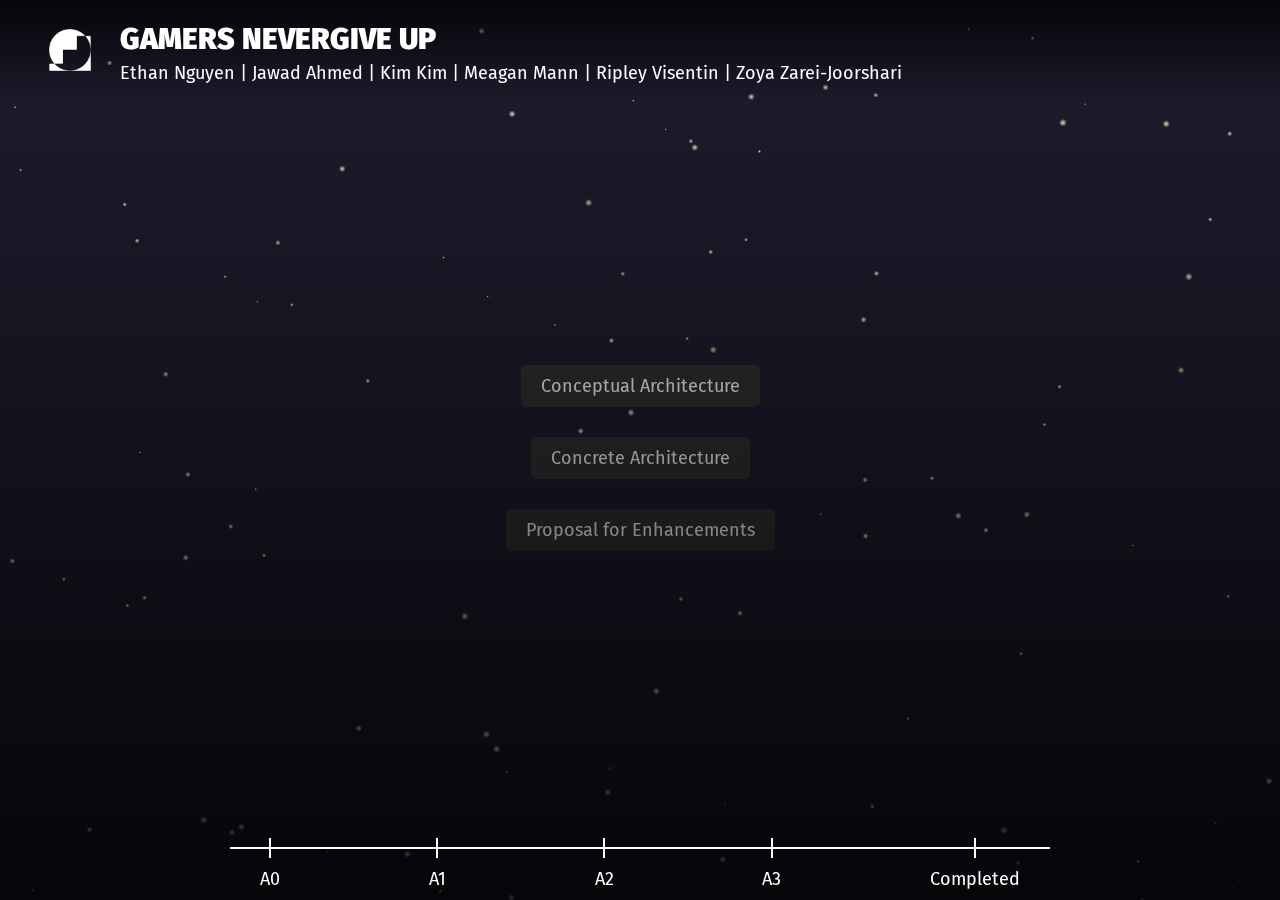
<file: index.html>
<!DOCTYPE html>
<html lang="en">
<head>
    <link rel="stylesheet" href="style.css">
    <link rel="preconnect" href="https://fonts.googleapis.com">
    <link rel="preconnect" href="https://fonts.gstatic.com" crossorigin>
    <link href="https://fonts.googleapis.com/css2?family=Fira+Sans:ital,wght@0,100;0,200;0,300;0,400;0,500;0,600;0,700;0,800;0,900;1,100;1,200;1,300;1,400;1,500;1,600;1,700;1,800;1,900&display=swap" rel="stylesheet">
    <script src="script.js" defer></script>
    <script src="bganim.js" type="text/javascript"></script>
    <title>Group Name Here</title>
</head>
<body>
    <div class="finisher-header"></div>

    <div class="header finisher-header" style="width: 100%; height: 300px;">
    </div>

    <script type="text/javascript">
        new FinisherHeader({
            "count": 100,
            "size": {
                "min": 2,
                "max": 8,
                "pulse": 0
            },
            "speed": {
                "x": {
                    "min": 0,
                    "max": 0.4
                },
                "y": {
                    "min": 0,
                    "max": 0.6
                }
            },
            "colors": {
                "background": "#201e30",
                "particles": [
                    "#fbfcca",
                    "#d7f3fe",
                    "#ffd0a7"
                ]
            },
            "blending": "overlay",
            "opacity": {
                "center": 1,
                "edge": 0
            },
            "skew": 0,
            "shapes": [
                "c"
            ]
        });
    </script>

    <div class="background-overlay"></div>

    <div class="navbar">
        <a href="index.html">
            <img src="gnustep.png" alt="Icon">
        </a>
        <div class="navbar-content">
            <div class="group-name">Gamers Nevergive Up</div>
            <div class="group-members">Ethan Nguyen | Jawad Ahmed | Kim Kim | Meagan Mann | Ripley Visentin | Zoya Zarei-Joorshari</div>
        </div>
    </div>

    <div class="links">
        <p><a href="conceptual.html" target="_blank">Conceptual Architecture</a></p>
        <p><a href="concrete.html" target="_blank">Concrete Architecture</a></p>
        <p><a href="enhancement.html" target="_blank">Proposal for Enhancements</a></p>
    </div>

    <div class="timeline">
        <div class="line"></div>
        <div class="milestone">
            <div class="point-line l1"></div>
            <div class="label a0">A0</div>
        </div>
        <div class="milestone">
            <div class="point-line l2"></div>
            <div class="label a1">A1</div>
        </div>
        <div class="milestone">
            <div class="point-line l3"></div>
            <div class="label a2">A2</div>
        </div>
        <div class="milestone">
            <div class="point-line l4"></div>
            <div class="label a3">A3</div>
        </div>
        <div class="milestone">
            <div class="point-line l4"></div>
            <div class="label final">Completed</div>
        </div>
    </div>
</body>
</html>
</file>
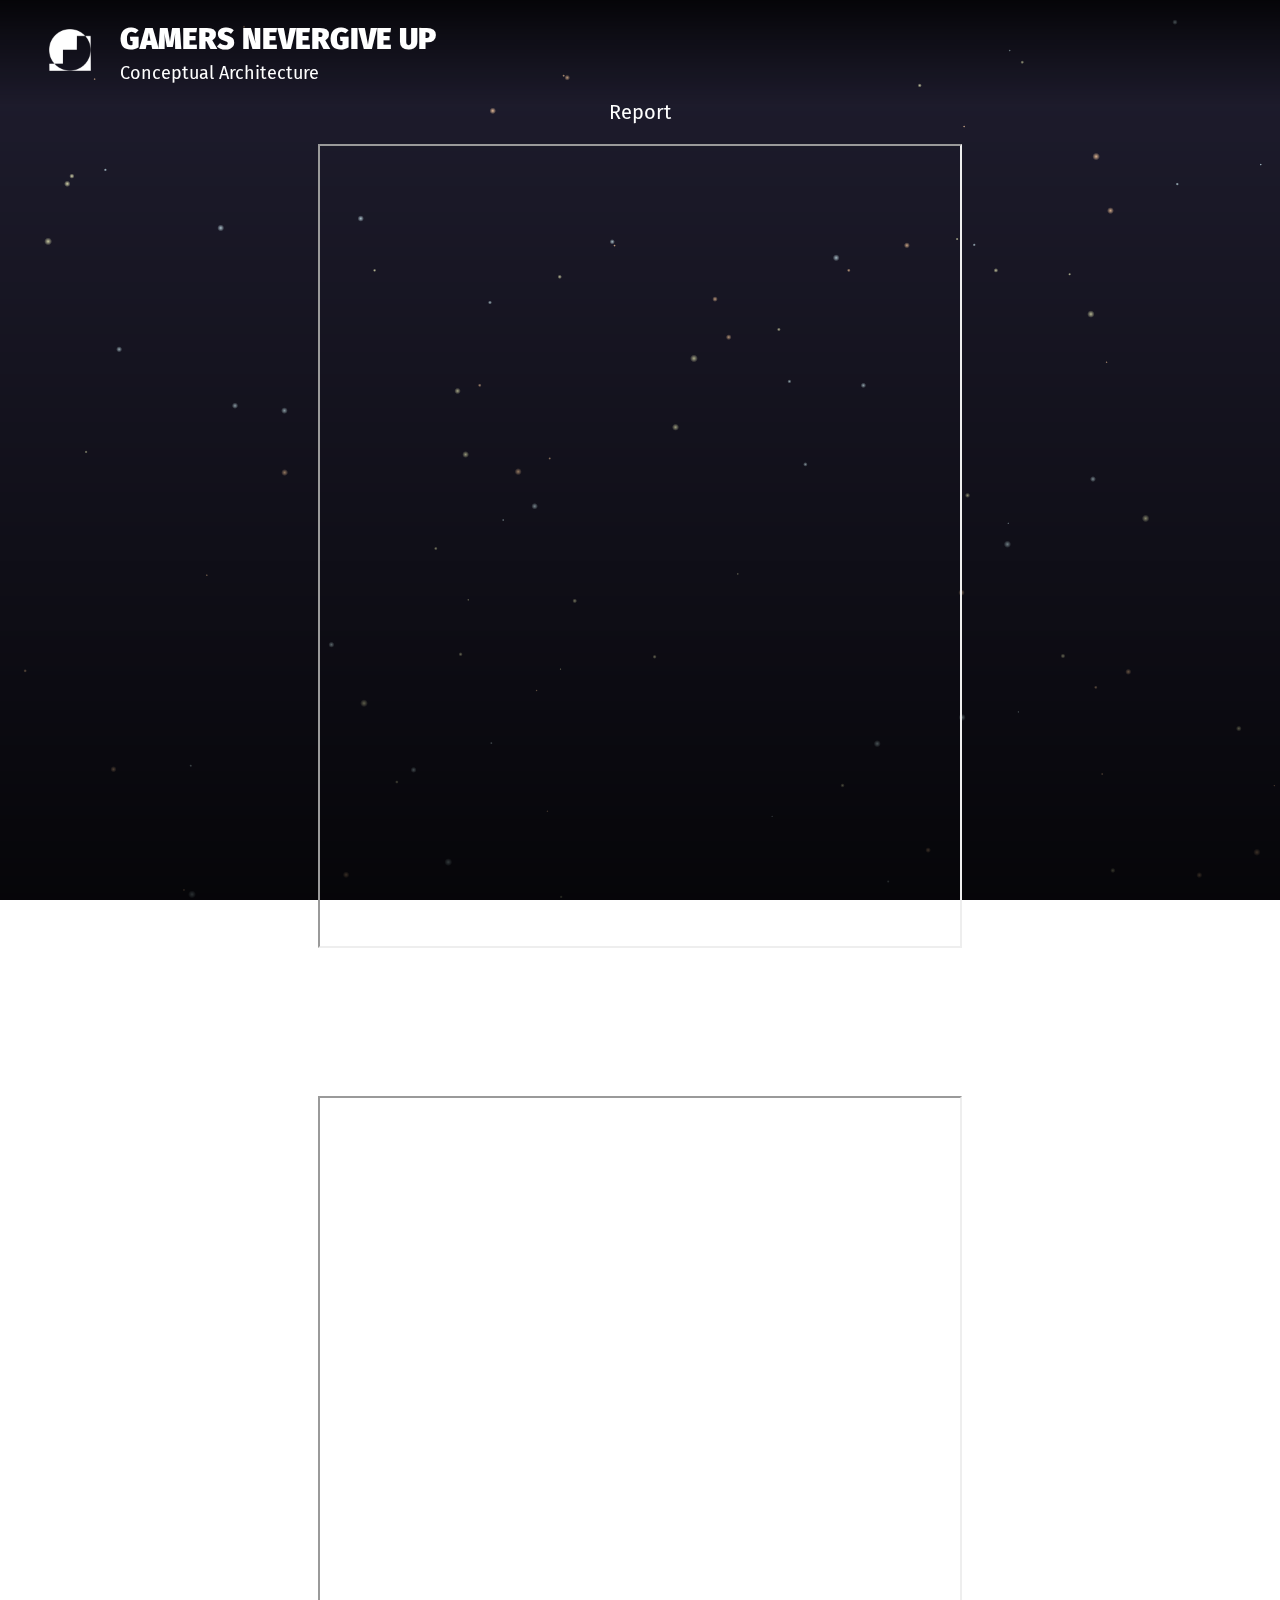
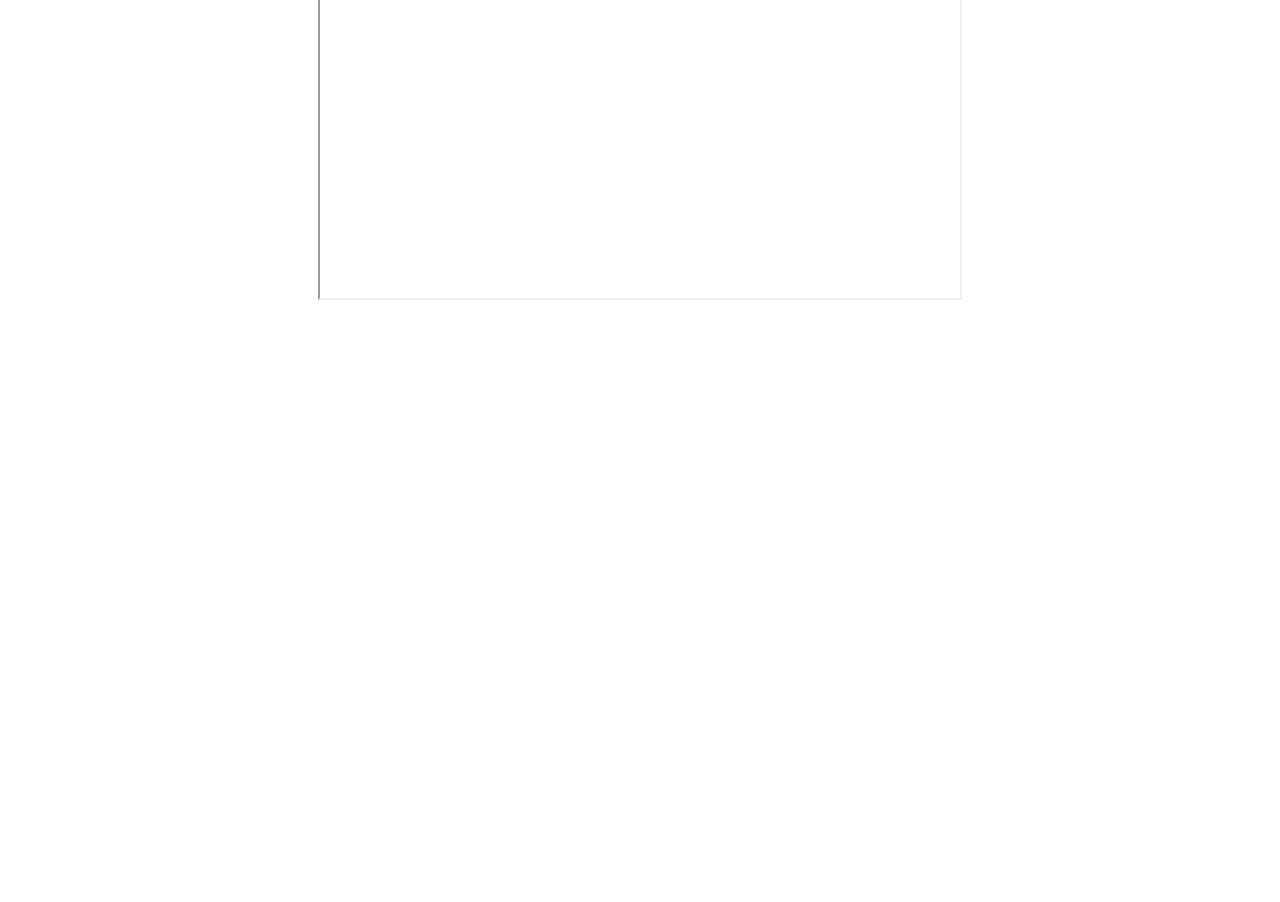
<file: conceptual.html>
<!DOCTYPE html>
<html lang="en">
<head>
    <link rel="stylesheet" href="style.css">
    <link rel="preconnect" href="https://fonts.googleapis.com">
    <link rel="preconnect" href="https://fonts.gstatic.com" crossorigin>
    <link href="https://fonts.googleapis.com/css2?family=Fira+Sans:ital,wght@0,100;0,200;0,300;0,400;0,500;0,600;0,700;0,800;0,900&display=swap" rel="stylesheet">
    <script src="script.js" defer></script>
    <script src="bganim.js" type="text/javascript"></script>
    <title>Group Name Here</title>
</head>
<body>
    <div class="finisher-header"></div>

    <div class="header finisher-header" style="width: 100%; height: 300px;">
    </div>

    <script type="text/javascript">
        new FinisherHeader({
            "count": 100,
            "size": {
                "min": 2,
                "max": 8,
                "pulse": 0
            },
            "speed": {
                "x": {
                    "min": 0,
                    "max": 0.4
                },
                "y": {
                    "min": 0,
                    "max": 0.6
                }
            },
            "colors": {
                "background": "#201e30",
                "particles": [
                    "#fbfcca",
                    "#d7f3fe",
                    "#ffd0a7"
                ]
            },
            "blending": "overlay",
            "opacity": {
                "center": 1,
                "edge": 0
            },
            "skew": 0,
            "shapes": [
                "c"
            ]
        });
    </script>

    <div class="background-overlay"></div>

    <div class="navbar">
        <a href="index.html">
            <img src="gnustep.png" alt="Icon">
        </a>
        <div class="navbar-content">
            <div class="group-name">Gamers Nevergive Up</div>
            <div class="group-members">Conceptual Architecture</div>
        </div>
    </div>

    <div class="pdf">
        <div class="pdf-label">Report</div>
        <iframe src="a1rep.pdf" width="50%" height="800px"></iframe>
        <div class="pdf-label">Presentation</div>
        <iframe src="a1pp.pdf" width="50%" height="800px"></iframe>
        <div class="pdf-label">Presentation Video</div>
        <iframe width="50%" height="400px" src="https://www.youtube.com/embed/v61Z3Pzd5fo" frameborder="0" allow="accelerometer; autoplay; clipboard-write; encrypted-media; gyroscope; picture-in-picture" allowfullscreen></iframe>
    </div>
</body>
</html>
</file>
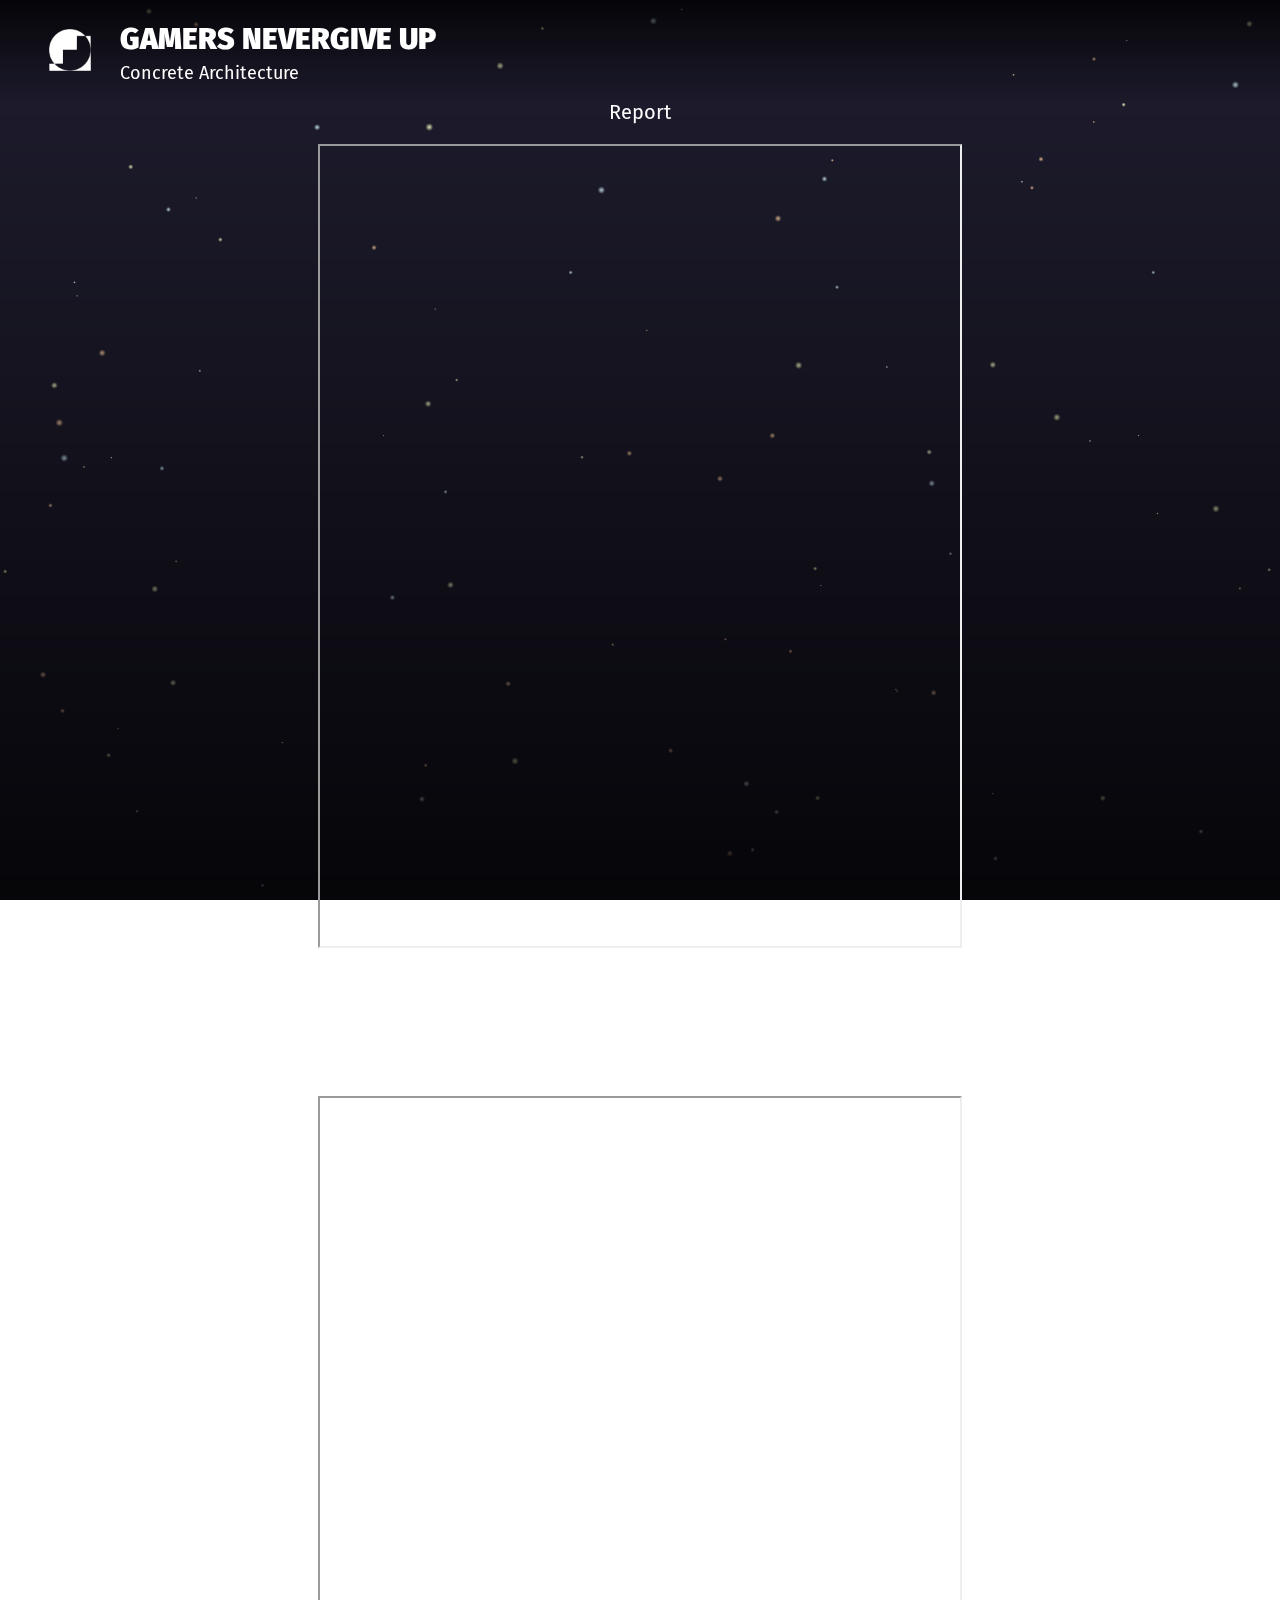
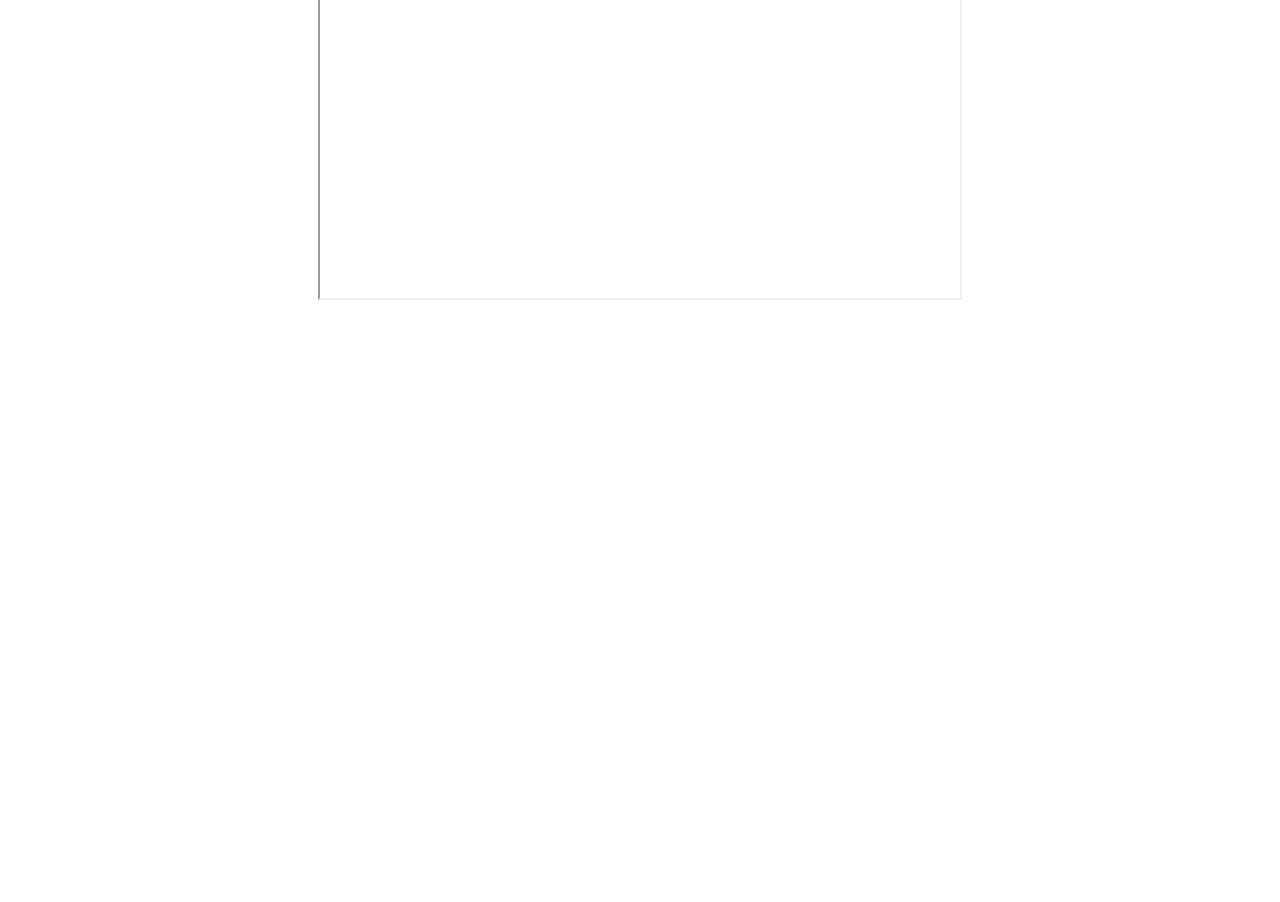
<file: concrete.html>
<!DOCTYPE html>
<html lang="en">
<head>
    <link rel="stylesheet" href="style.css">
    <link rel="preconnect" href="https://fonts.googleapis.com">
    <link rel="preconnect" href="https://fonts.gstatic.com" crossorigin>
    <link href="https://fonts.googleapis.com/css2?family=Fira+Sans:ital,wght@0,100;0,200;0,300;0,400;0,500;0,600;0,700;0,800;0,900&display=swap" rel="stylesheet">
    <script src="script.js" defer></script>
    <script src="bganim.js" type="text/javascript"></script>
    <title>Group Name Here</title>
</head>
<body>
    <div class="finisher-header"></div>

    <div class="header finisher-header" style="width: 100%; height: 300px;">
    </div>

    <script type="text/javascript">
        new FinisherHeader({
            "count": 100,
            "size": {
                "min": 2,
                "max": 8,
                "pulse": 0
            },
            "speed": {
                "x": {
                    "min": 0,
                    "max": 0.4
                },
                "y": {
                    "min": 0,
                    "max": 0.6
                }
            },
            "colors": {
                "background": "#201e30",
                "particles": [
                    "#fbfcca",
                    "#d7f3fe",
                    "#ffd0a7"
                ]
            },
            "blending": "overlay",
            "opacity": {
                "center": 1,
                "edge": 0
            },
            "skew": 0,
            "shapes": [
                "c"
            ]
        });
    </script>

    <div class="background-overlay"></div>

    <div class="navbar">
        <a href="index.html">
            <img src="gnustep.png" alt="Icon">
        </a>
        <div class="navbar-content">
            <div class="group-name">Gamers Nevergive Up</div>
            <div class="group-members">Concrete Architecture</div>
        </div>
    </div>

    <div class="pdf">
        <div class="pdf-label">Report</div>
        <iframe src="a3rep.pdf" width="50%" height="800px"></iframe>
        <div class="pdf-label">Presentation</div>
        <iframe src="a3pp.pdf" width="50%" height="800px"></iframe>
        <div class="pdf-label">Presentation Video</div>
        <iframe width="50%" height="400px" src="https://www.youtube.com/embed/IkSKwQWkjD0" frameborder="0" allow="accelerometer; autoplay; clipboard-write; encrypted-media; gyroscope; picture-in-picture" allowfullscreen></iframe>
    </div>
</body>
</html>
</file>
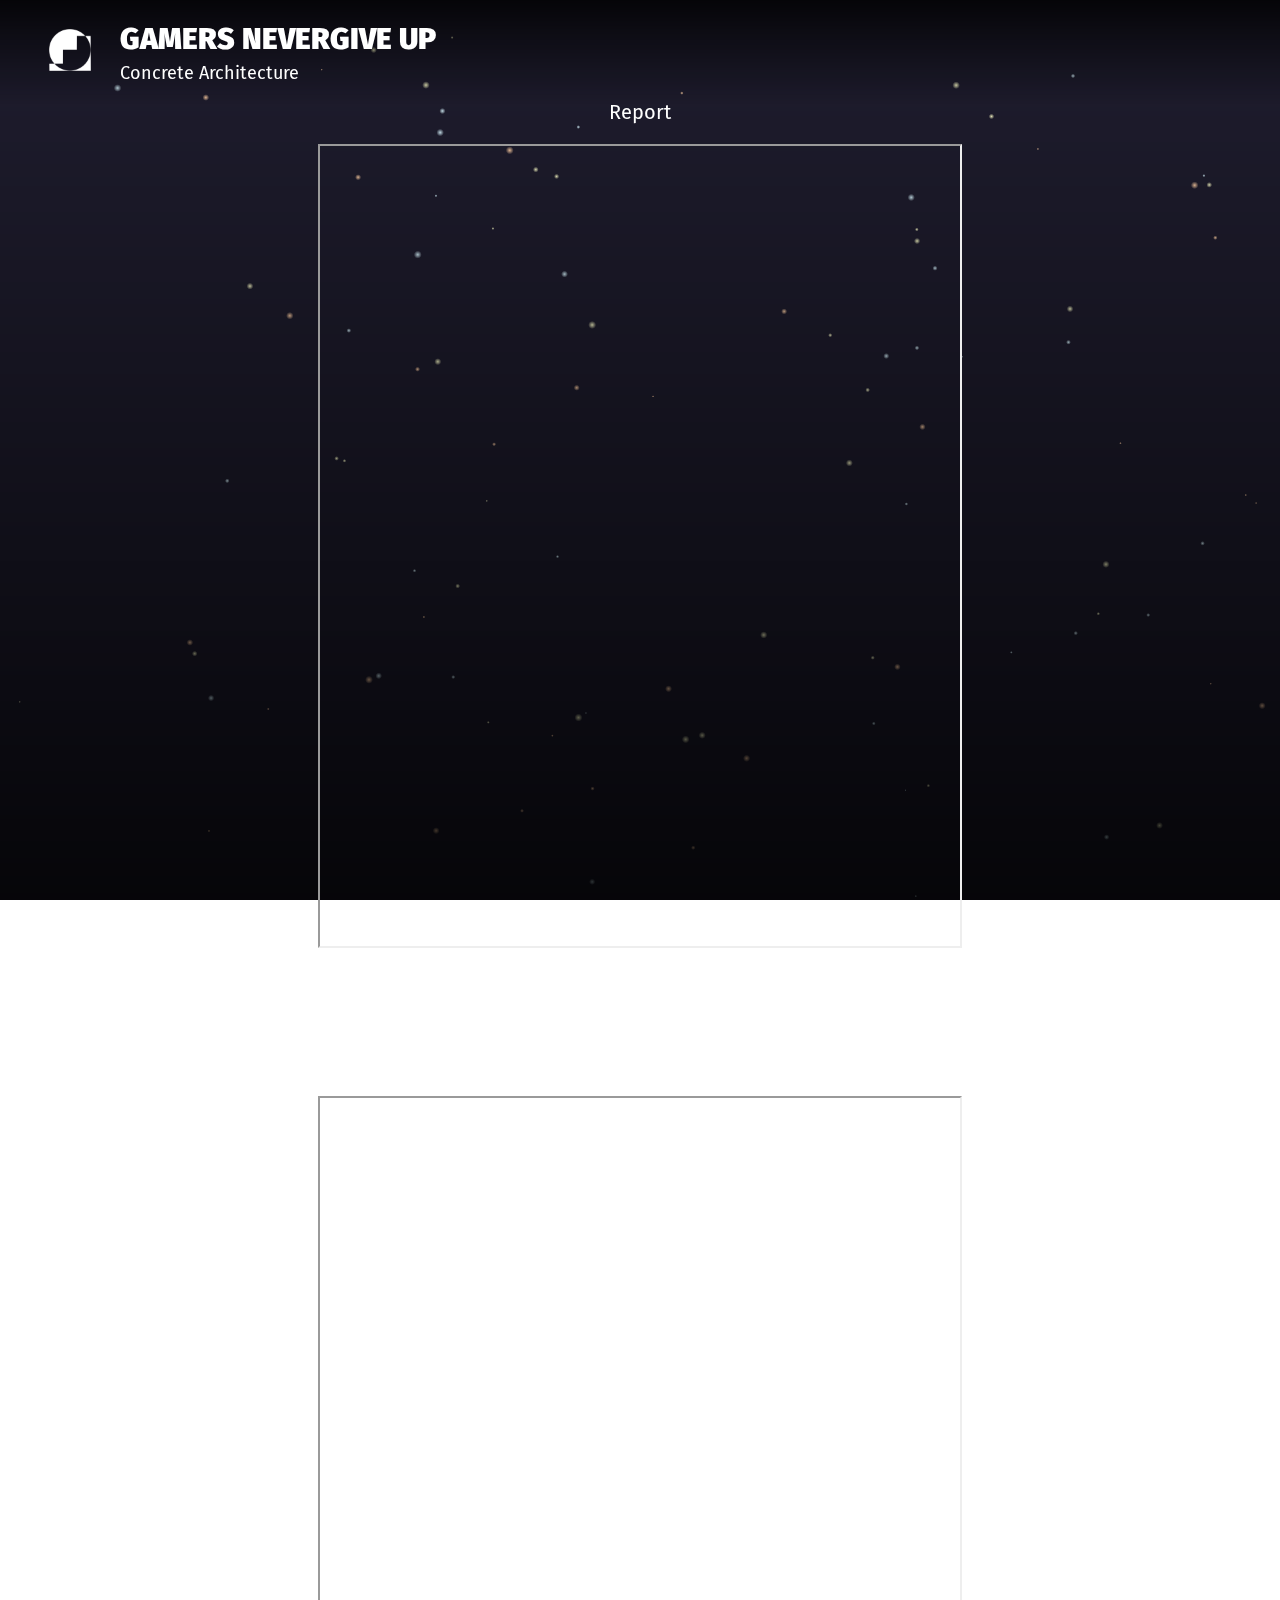
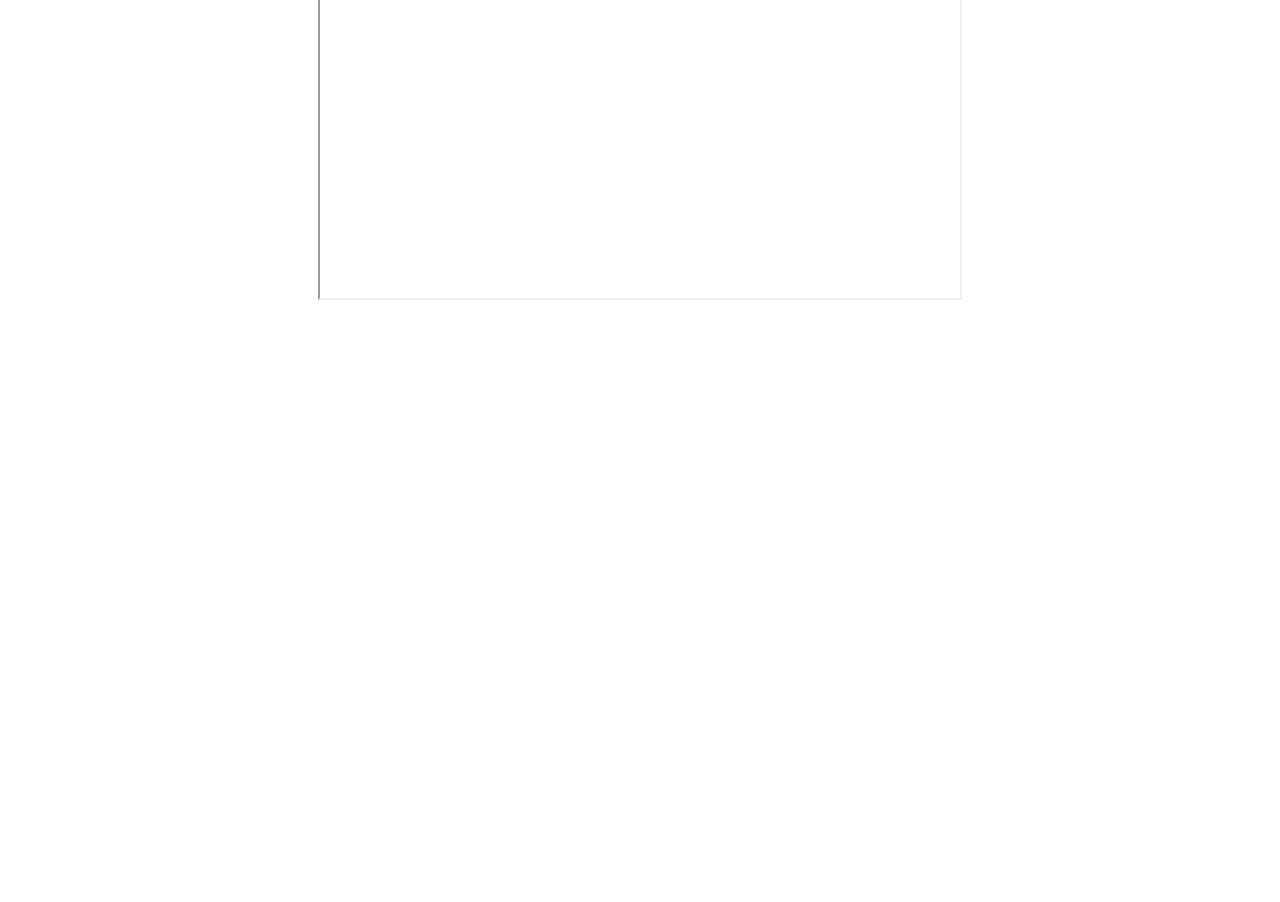
<file: enhancement.html>
<!DOCTYPE html>
<html lang="en">
<head>
    <link rel="stylesheet" href="style.css">
    <link rel="preconnect" href="https://fonts.googleapis.com">
    <link rel="preconnect" href="https://fonts.gstatic.com" crossorigin>
    <link href="https://fonts.googleapis.com/css2?family=Fira+Sans:ital,wght@0,100;0,200;0,300;0,400;0,500;0,600;0,700;0,800;0,900&display=swap" rel="stylesheet">
    <script src="script.js" defer></script>
    <script src="bganim.js" type="text/javascript"></script>
    <title>Group Name Here</title>
</head>
<body>
    <div class="finisher-header"></div>

    <div class="header finisher-header" style="width: 100%; height: 300px;">
    </div>

    <script type="text/javascript">
        new FinisherHeader({
            "count": 100,
            "size": {
                "min": 2,
                "max": 8,
                "pulse": 0
            },
            "speed": {
                "x": {
                    "min": 0,
                    "max": 0.4
                },
                "y": {
                    "min": 0,
                    "max": 0.6
                }
            },
            "colors": {
                "background": "#201e30",
                "particles": [
                    "#fbfcca",
                    "#d7f3fe",
                    "#ffd0a7"
                ]
            },
            "blending": "overlay",
            "opacity": {
                "center": 1,
                "edge": 0
            },
            "skew": 0,
            "shapes": [
                "c"
            ]
        });
    </script>

    <div class="background-overlay"></div>

    <div class="navbar">
        <a href="index.html">
            <img src="gnustep.png" alt="Icon">
        </a>
        <div class="navbar-content">
            <div class="group-name">Gamers Nevergive Up</div>
            <div class="group-members">Concrete Architecture</div>
        </div>
    </div>

    <div class="pdf">
        <div class="pdf-label">Report</div>
        <iframe src="a3rep.pdf" width="50%" height="800px"></iframe>
        <div class="pdf-label">Presentation</div>
        <iframe src="a3pp.pdf" width="50%" height="800px"></iframe>
        <div class="pdf-label">Presentation Video</div>
        <iframe width="50%" height="400px" src="https://www.youtube.com/embed/2uuv8csvPfE" frameborder="0" allow="accelerometer; autoplay; clipboard-write; encrypted-media; gyroscope; picture-in-picture" allowfullscreen></iframe>
    </div>
</body>
</html>
</file>
<file: style.css>
*{
    font-family: 'Fira Sans', serif;
    color: white;
    content-visibility: center;
    margin: 0;
}

.h1{
    margin: 20px;
}

html, body {
    height: 100%;
    margin: 0;
}

body{
    text-align: left;
    background-size: cover;
    background-blend-mode: overlay;
    background-position: center;
    background-repeat: no-repeat;
    display: flex;
    flex-direction: column;
    justify-content: space-between;
    animation: fadeIn 1s forwards;
}

.background-overlay {
    position: fixed;
    top: 0;
    left: 0;
    width: 100%;
    height: 100%;
    background: linear-gradient(to top, rgba(0, 0, 0, 0.808), rgba(0, 0, 0, 0));
    pointer-events: none;
    z-index: 1;
}

.finisher-header {
    position: fixed;
    top: 0;
    left: 0;
    width: 100%;
    height: 100%;
    z-index: -1; /* Ensure it stays behind other content */
}

.members{
    flex: 1;
    justify-content: left;
}

/* 
.top-bar {
    background-color: #111111;
    border-bottom: 2px solid rgb(228, 228, 228);
    border-radius: 0;
    color: white;
    padding: 20px 40px;
    display: flex;
    align-items: center;
    justify-content: flex-start; 
    position: fixed;
    top: 0;
    width: 100%;
    box-shadow: 0 2px 4px rgba(0, 0, 0, 0.1);
}

*/

.navbar {
    background: linear-gradient(to bottom, rgba(0, 0, 0, 0.822), rgba(0, 0, 0, 0));
    padding: 20px 40px;
    display: flex;
    align-items: center;
    justify-content: flex-start;
    position: fixed;
    top: 0;
    width: 100%;
    box-shadow: none;
    border: none;
    z-index: 10;
}

.navbar img {
    width: 50px;
    height: 50px;
    filter: invert(1);
    padding: 5px;
    transition: box-shadow 0.5s ease;
    margin-right: 20px;
}

.navbar-content {
    display: flex;
    flex-direction: column;
}

.group-name {
    font-weight: 1000;
    font-size: 30px;
    text-transform: uppercase;
}

.group-members {
    font-size: 18px;
    margin-top: 5px;
}

.navbar img:hover {
    box-shadow: 0 0 20px rgba(0, 0, 0, 0.8);
}

.timeline {
    position: relative; /* Changed from absolute to relative */
    margin-top: auto; /* Pushes the timeline to the bottom */
    left: 50%;
    transform: translateX(-50%);
    display: flex;
    align-items: center;
    justify-content: space-between;
    width: 80%;
    max-width: 800px;
    padding: 10px;
    background: none;
    border-radius: 10px;
    z-index: 3;
    animation: fadeIn 4s ease;
}

.line {
    position: absolute;
    top: 50%;
    left: 0;
    width: 100%;
    height: 2px;
    background-color: white;
    transform: translateY(-50%);
}

.milestone {
    display: flex;
    flex-direction: column;
    align-items: center;
    margin: 0 20px;
}

.label {
    margin-top: 10px;
    font-size: 18px;
    color: white;
}

.point {
    width: 20px;
    height: 20px;
    background-color: white;
    border-radius: 50%;
    z-index: 2;
}

.point-line {
    margin-top: 32.5px;
    width: 2px;
    height: 20px;
    background-color: white;
    z-index: 2;
}

.final {
    animation: blink 2s infinite;
}

.l1 {
    color: #dd5e5e;
}

.links {
    text-align: center; /* Center the links horizontally */
    margin: auto; /* Center the links vertically */
    margin-top: 120px;
    margin-left: 100; /* Remove left margin */
    display: flex;
    flex-direction: column;
    justify-content: center;
    height: 100vh; /* Full viewport height */
}

.pdf {
    text-align: center;
    z-index: 6; /* Increased z-index */
    padding-bottom: 50px; /* Add margin to the bottom */
}

.pdf iframe {
    margin-top: 10px; /* Add margin to create a gap between the iframes */

}

.pdf-label {
    font-size: 20px;
    margin-bottom: 10px;
    color: white;
    margin-top: 100px;
}

.a1pp {
    margin-bottom: 100px;
}

.links p {
    margin: 10px 0;
}

.links a {
    color: white;
    text-decoration: none;
    font-size: 18px;
    transition: color 0.3s ease;
    background-color: #333;
    padding: 10px 20px;
    border-radius: 5px;
    display: inline-block;
    margin: 5px;
}

.links a:hover {
    color: #dd5e5e;
    background-color: #444;
}

@keyframes blink {
    0%, 100% {
        opacity: 1;
    }
    50% {
        opacity: 0;
    }
}

@keyframes fadeIn {
    from {
        opacity: 0;
    }
    to {
        opacity: 1;
    }
}

@keyframes fadeOut {
    from {
        opacity: 1;
    }
    to {
        opacity: 0;
    }
}

.fade-out {
    animation: fadeOut 1s forwards;
}
</file>
